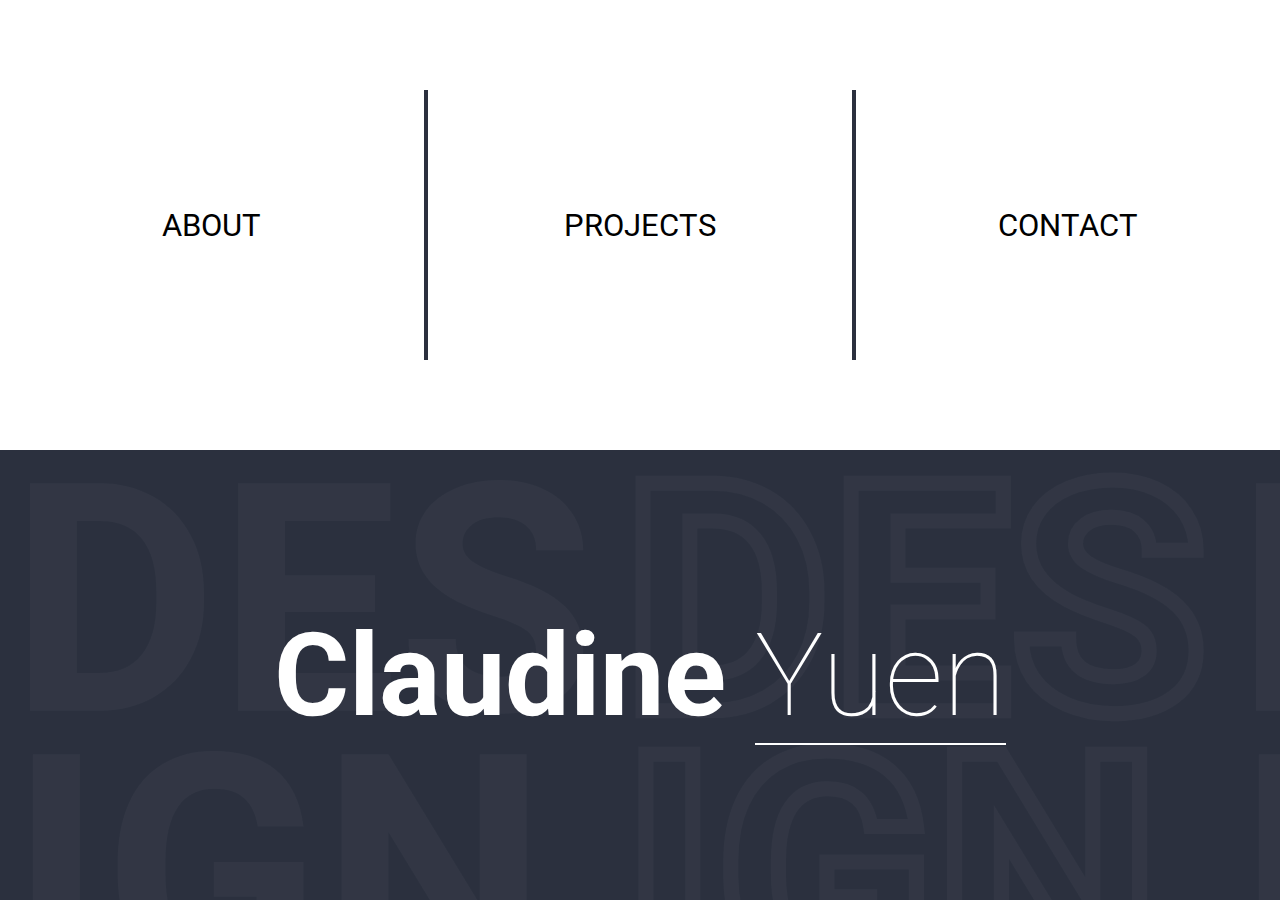
<file: index.html>
<!DOCTYPE html>
<html lang="en">
<head>
    <meta charset="UTF-8">
    <meta http-equiv="X-UA-Compatible" content="IE=edge">
    <meta name="viewport" content="width=device-width, initial-scale=1.0">
    <link rel="stylesheet" href="css/main.css">
    <title>Claudine's Portfolio</title>
</head>
<body>
    <div class="main-grid">
        <div class="navigation">
            <div class="navigation-grid">
                <div class="about">
                    <a href="about.html">ABOUT</a>
                </div>
                <div class="projects">
                    <a href="projects.html">PROJECTS</a>
                </div>
                <div class="contact">
                    <a href="contact.html">CONTACT</a>                    
                </div>
            </div>
        </div>
        <div class="banner">
            <div class="banner-text">
                <p>
                    <span class="claudine">Claudine</span>
                    <span class="yuen">Yuen</span>
                </p>
            </div>
        </div>
    </div>
</body>
</html>
</file>
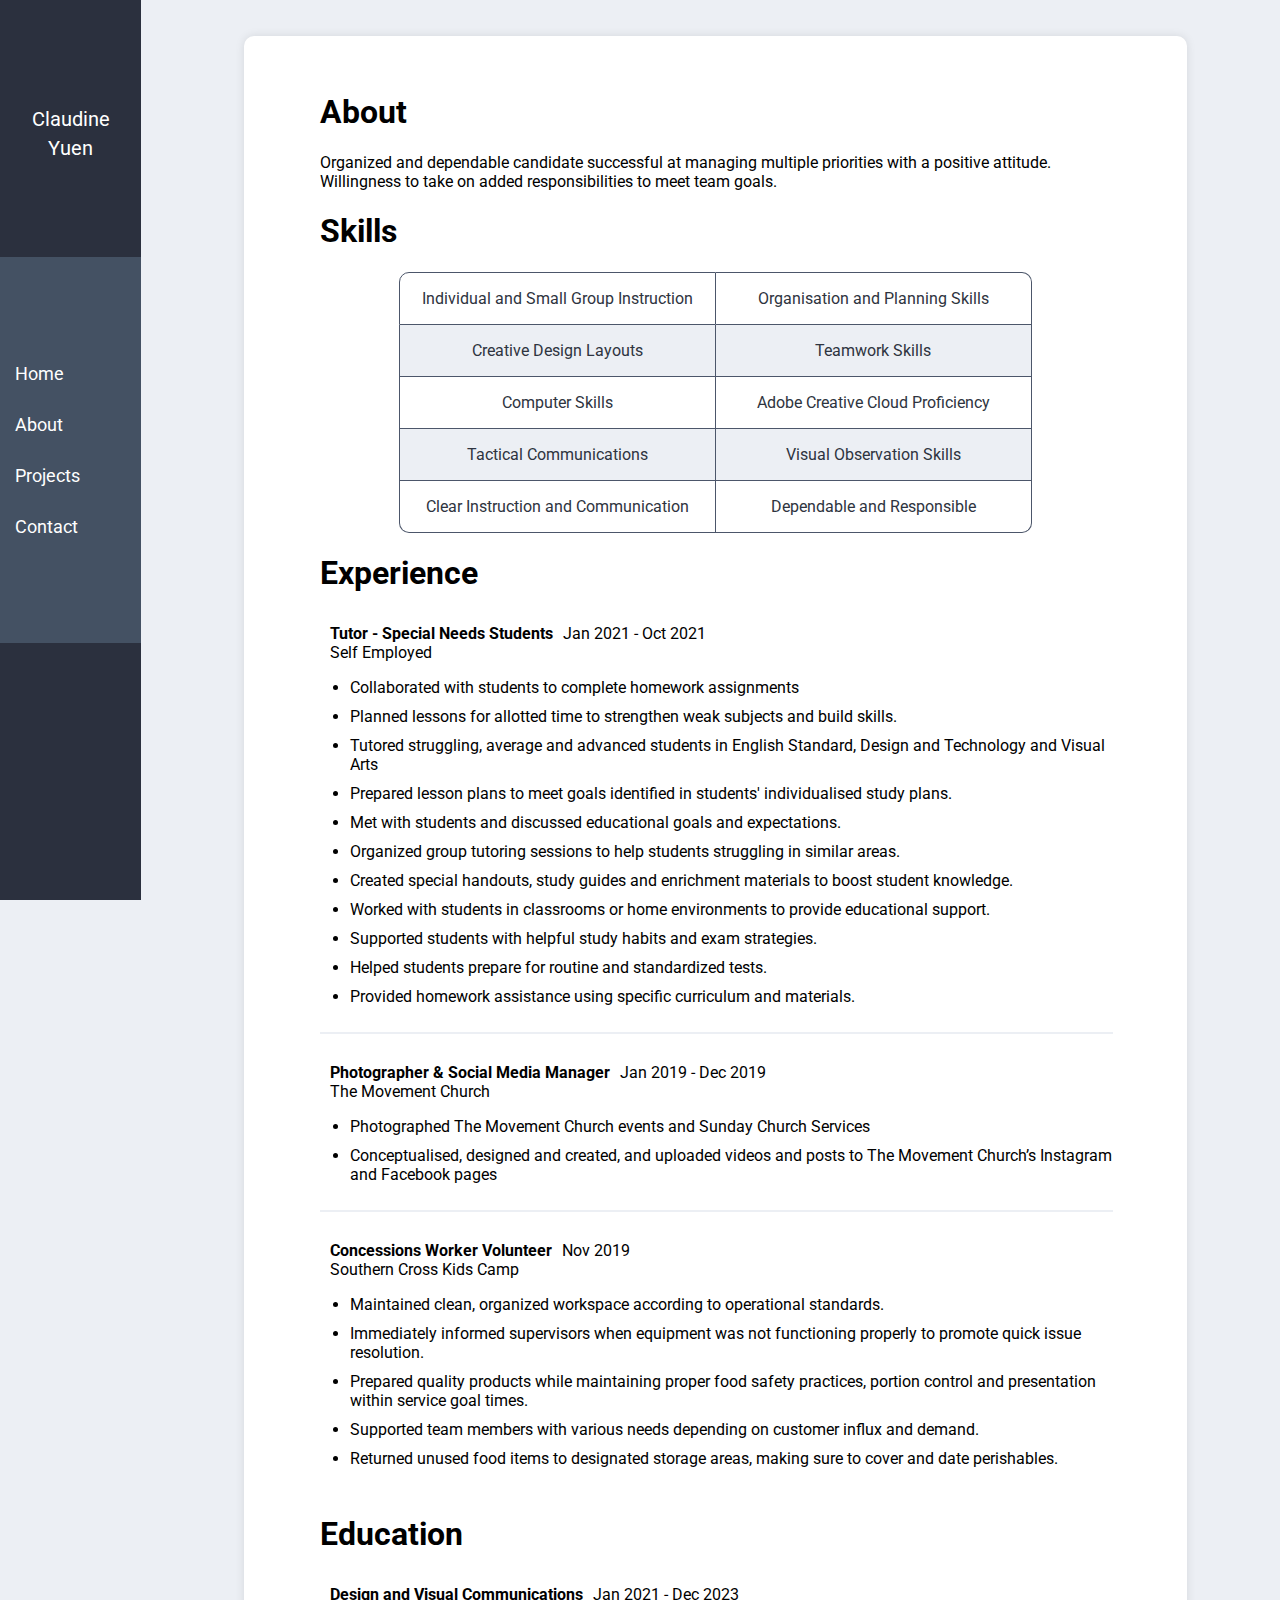
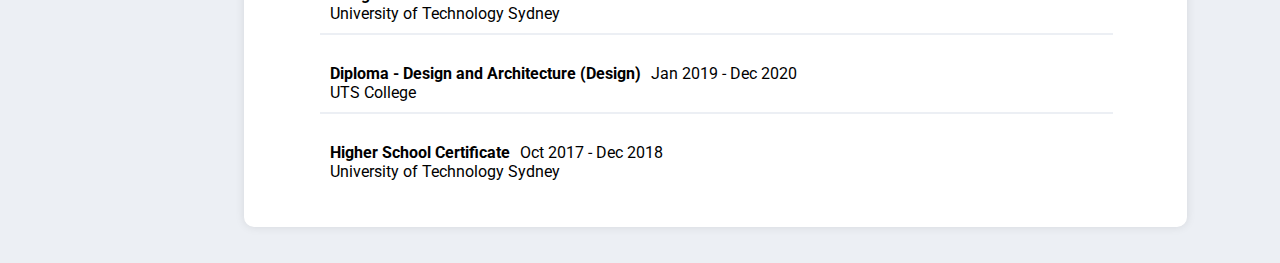
<file: about.html>
<!DOCTYPE html>
<html lang="en">
<head>
    <meta charset="UTF-8">
    <meta http-equiv="X-UA-Compatible" content="IE=edge">
    <meta name="viewport" content="width=device-width, initial-scale=1.0">
    <link rel="stylesheet" href="css/main.css">
    <title>Claudine's Portfolio</title>
</head>
<body>
    <div class="page-grid">
        <div class="page-navbar">
            <div class="navbar-header">
                <p class="header-claudine">Claudine</p>
                <p class="header-yuen">Yuen</p>
            </div>

            <div class="navbar-elements">
                <ul>
                    <li>
                        <a href="index.html">Home</a>
                    </li>
                    <li>
                        <a href="about.html">About</a>
                    </li>
                    <li>
                        <a href="projects.html">Projects</a>
                    </li>
                    <li>
                        <a href="contact.html">Contact</a>
                    </li>
                </ul>
            </div>

            <div class="navbar-footer">
            </div>
        </div>
        <div class="page-content">
            <h1>About</h1>
            <p>
                Organized and dependable candidate successful at managing multiple priorities with a positive attitude.
                Willingness to take on added responsibilities to meet team goals.
            </p>

            <h1>Skills</h1>
            <table class="simple-table simple-table-colored">
                <tr>
                    <td>Individual and Small Group Instruction</td>
                    <td>Organisation and Planning Skills</td>
                </tr>
                <tr>
                    <td>Creative Design Layouts</td>
                    <td>Teamwork Skills</td>
                </tr>
                <tr>
                    <td>Computer Skills</td>
                    <td>Adobe Creative Cloud Proficiency</td>
                </tr>
                <tr>
                    <td>Tactical Communications</td>
                    <td>Visual Observation Skills</td>
                </tr>
                <tr>
                    <td>Clear Instruction and Communication</td>
                    <td>Dependable and Responsible</td>
                </tr>
            </table>

            <h1>Experience</h1>

            <div class="entry-table">
                <div class="et-title">Tutor - Special Needs Students</div>
                <div class="et-date">Jan 2021 - Oct 2021</div>
                <div class="et-workplace">Self Employed</div>
                <div class="et-description">
                    <p><ul>
                        <li>Collaborated with students to complete homework assignments</li>
                        <li>Planned lessons for allotted time to strengthen weak subjects and build skills.</li>
                        <li>Tutored struggling, average and advanced students in English Standard, Design and Technology and Visual Arts</li>
                        <li>Prepared lesson plans to meet goals identified in students' individualised study plans.
                        <li>Met with students and discussed educational goals and expectations.</li>
                        <li>Organized group tutoring sessions to help students struggling in similar areas.</li>
                        <li>Created special handouts, study guides and enrichment materials to boost student knowledge.</li>
                        <li>Worked with students in classrooms or home environments to provide educational support.</li>
                        <li>Supported students with helpful study habits and exam strategies.</li>
                        <li>Helped students prepare for routine and standardized tests.</li>
                        <li>Provided homework assistance using specific curriculum and materials.</li>
                    </ul></p>
                </div>
            </div>
            
            <hr class="entry"> <br />

            <div class="entry-table">
                <div class="et-title">Photographer & Social Media Manager</div>
                <div class="et-date">Jan 2019 - Dec 2019</div>
                <div class="et-workplace">The Movement Church</div>
                <div class="et-description">
                    <p><ul>
                        <li>Photographed The Movement Church events and Sunday Church Services</li>
                        <li>Conceptualised, designed and created, and uploaded videos and posts to The Movement Church’s Instagram and Facebook pages</li>
                    </ul></p>
                </div>
            </div>

            <hr class="entry"> <br />

            <div class="entry-table">
                <div class="et-title">Concessions Worker Volunteer</div>
                <div class="et-date">Nov 2019</div>
                <div class="et-workplace">Southern Cross Kids Camp</div>
                <div class="et-description">
                    <p><ul>
                        <li>Maintained clean, organized workspace according to operational standards.</li>
                        <li>Immediately informed supervisors when equipment was not functioning properly to promote quick issue resolution.</li>
                        <li>Prepared quality products while maintaining proper food safety practices, portion control and presentation within service goal times.</li>
                        <li>Supported team members with various needs depending on customer influx and demand.</li>
                        <li>Returned unused food items to designated storage areas, making sure to cover and date perishables.</li>
                    </ul></p>
                </div>
            </div>

            <h1>Education</h1>

            <div class="entry-table">
                <div class="et-title">Design and Visual Communications</div>
                <div class="et-date">Jan 2021 - Dec 2023</div>
                <div class="et-workplace">University of Technology Sydney</div>
            </div>

            <hr class="entry"> <br />

            <div class="entry-table">
                <div class="et-title">Diploma - Design and Architecture (Design)</div>
                <div class="et-date">Jan 2019 - Dec 2020</div>
                <div class="et-workplace">UTS College</div>
            </div>

            <hr class="entry"> <br />

            <div class="entry-table">
                <div class="et-title">Higher School Certificate</div>
                <div class="et-date">Oct 2017 - Dec 2018</div>
                <div class="et-workplace">University of Technology Sydney</div>
            </div>
        </div>
    </div>
</body>
</html>
</file>
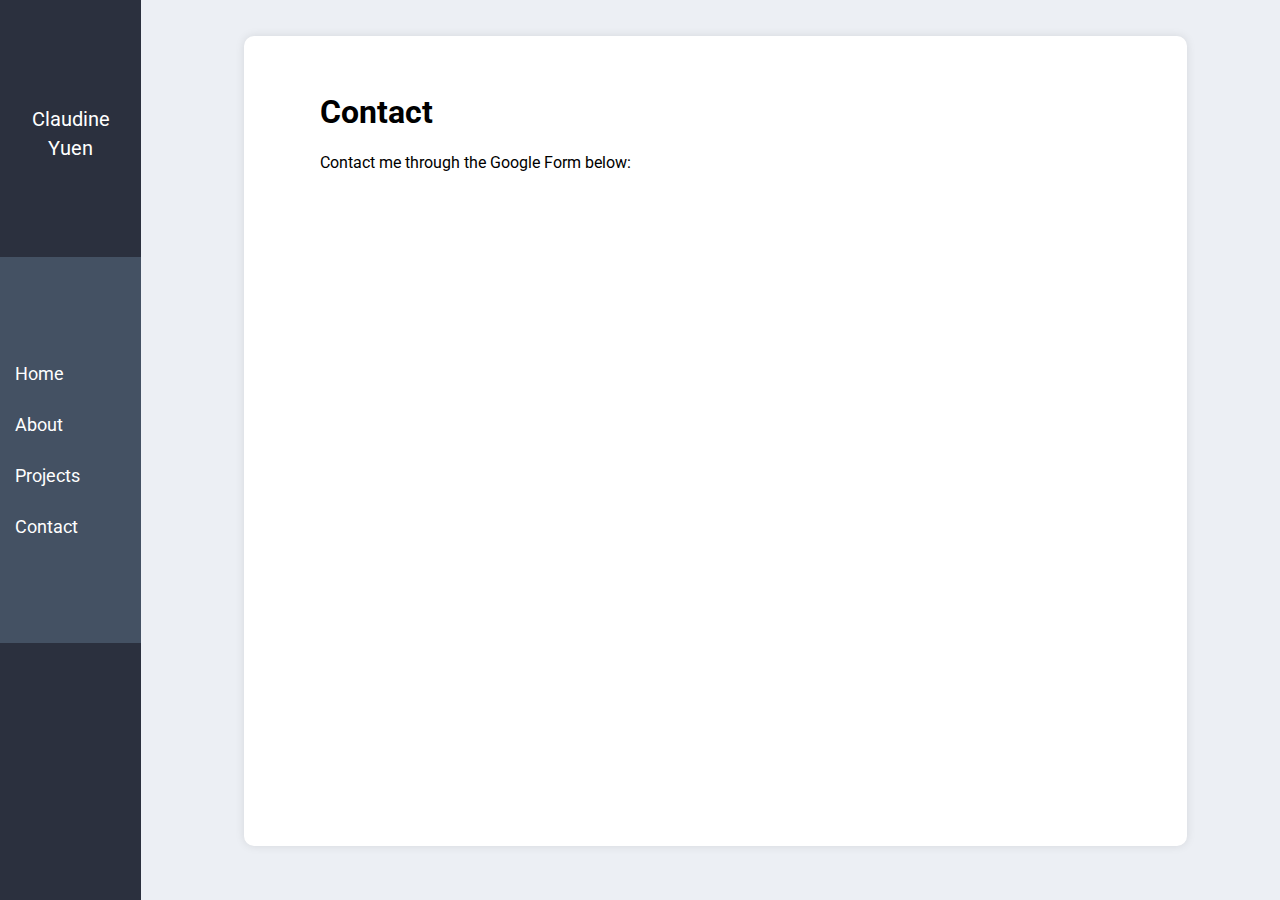
<file: contact.html>
<!DOCTYPE html>
<html lang="en">
<head>
    <meta charset="UTF-8">
    <meta http-equiv="X-UA-Compatible" content="IE=edge">
    <meta name="viewport" content="width=device-width, initial-scale=1.0">
    <link rel="stylesheet" href="css/main.css">
    <title>Claudine's Portfolio</title>
</head>
<body>
    <div class="page-grid">
        <div class="page-navbar">
            <div class="navbar-header">
                <p class="header-claudine">Claudine</p>
                <p class="header-yuen">Yuen</p>
            </div>

            <div class="navbar-elements">
                <ul>
                    <li>
                        <a href="index.html">Home</a>
                    </li>
                    <li>
                        <a href="about.html">About</a>
                    </li>
                    <li>
                        <a href="projects.html">Projects</a>
                    </li>
                    <li>
                        <a href="contact.html">Contact</a>
                    </li>
                </ul>
            </div>

            <div class="navbar-footer">
            </div>
        </div>
        <div class="page-content full-page-content">
            <h1>Contact</h1>
            <p>Contact me through the Google Form below:</p>

            <div class="iframe-container">
                <iframe src="https://docs.google.com/forms/d/e/1FAIpQLSfJFuQ9bw05APM6xFKGkaxik3jxI-k6W1MuHhxvCFmhQrIaSg/viewform?embedded=true" frameborder="0" marginheight="0" marginwidth="0">Loading…</iframe>
            </div>
        </div>
    </div>
</body>
</html>
</file>
<file: css/main.css>
@import url('https://fonts.googleapis.com/css2?family=Roboto:wght@100;400;700&display=swap');
/* font-family: 'Roboto', sans-serif; */

body {
    padding: 0px;
    margin: 0px;
    font-family: 'Roboto', sans-serif;
}

.main-grid {
    display: grid;
    grid-template-columns: 1fr;
    grid-template-rows: 1fr 1fr;
    gap: 0px 0px;
    grid-template-areas: 
        "navigation"
        "banner";
    height: 100vh;

}

.banner {
    grid-area: banner;
    max-height: 50vh;
    background: #2B303E;
    background-image: url(../images/banner-background.svg);
}

.banner-text {
    display: flex;
    color: white;
    width: 100%;
    height: 100%;
    font-size: 9vw;
    align-items: center;
    justify-content: center;
}

.claudine {
    font-weight: 700;
}

.yuen {
    font-weight: 100;
    border-bottom: 2px white solid;
}

.navigation {
    grid-area: navigation;
    display: flex;
    align-items: center;
    max-height: 50vh;
}

.navigation-grid {
    display: grid;
    height: 30vh;
    width: 100%;
    grid-template-columns: 1fr 1fr 1fr;
    grid-template-rows: 1fr;
    gap: 0px 4px;
    grid-template-areas: 
        "about projects contact";
    background-color: #2B303E;
    font-size: calc(12px + 1.5vw);
}

.about {
    grid-area: about;
    display: flex;
    align-items: center;
    justify-content: center;
    width: 100%;
    height: 100%;
    background-color: white;
}

.about a, .projects a, .contact a {
    color: black;
    background-color: white;
    width: 28vw;
    text-align: center;
    padding-top: 8vh;
    padding-bottom: 8vh;
    text-decoration: none;
    transition: 250ms;
}

.about a:hover {
    background-color: #AA83A4;
    color: white;
}

.projects a:hover {
    background-color: #B1575F;
    color: white;
}

.contact a:hover {
    background-color: #77997D;
    color: white;
}

.projects {
    grid-area: projects;
    display: flex;
    align-items: center;
    justify-content: center;
    width: 100%;
    height: 100%;
    background-color: white;
}

.contact {
    grid-area: contact;
    display: flex;
    align-items: center;
    justify-content: center;
    width: 100%;
    height: 100%;
    background-color: white;
}

/* Page Layout */
.page-grid {
    display: grid;
    align-items: start;
    width: 100%;
    max-width: 100%;
    grid-template-columns: 0.5fr 4fr;
    grid-template-rows: 1fr;
    gap: 0px 10px;
    grid-template-areas: 
        "page-navbar page-content";
    background-color: #ECEFF4;
}

.page-navbar {
    grid-area: page-navbar;

    display: grid;
    grid-template-columns: 1fr;
    grid-template-rows: 2fr 3fr 2fr;
    gap: 0px 0px;
    grid-template-areas: 
        "navbar-header"
        "navbar-elements"
        "navbar-footer";

    background-color: #2B303E;
    color: white;

    position: sticky;
    top: 0;
    height: 100vh;
}

.navbar-header {
    grid-area: navbar-header;
    display: flex;
    flex-direction: column;
    align-items: center;
    justify-content: center;
}

.header-claudine {
    margin: 10px 0px 0px 0px;
    font-size: calc(14px + 0.5vw);
}

.header-yuen {
    margin: 5px 0px 0px 0px;
    font-size: calc(14px + 0.5vw);
}

.navbar-elements {
    grid-area: navbar-elements;

    display: flex;
    align-items: center;
    background-color: #445163;
}

.navbar-elements ul {
    padding: 0px;
    margin: 0px;
}

.navbar-elements li {
    list-style-type: none;
    padding: 15px;
}

.navbar-elements ul li a {
    text-decoration: none;
    color: white;
    font-size: calc(12px + 0.5vw);
}

.navbar-footer {
    grid-area: navbar-footer;
}

.page-content {
    grid-area: page-content;
    margin: 4vh auto;
    padding: 4vh 6vw;
    box-shadow: 0px 0px 10px 0px rgba(0,0,0,0.1);
    border-radius: 10px;
    width: 70%;
    max-width: 1000px;
    background-color: white;
}

/* Media Query for devices under 600px in width */
@media only screen and (max-width: 600px) {
    .page-content {
        margin: 0;
        width: auto;
        border-radius: 0;
    }
}

.full-page-content {
    height: 82vh;
    overflow: hidden;
}

.page-content ul {
    list-style-type: disc;
    padding-left: 20px;
}

.page-content li {
    margin: 10px 0px;
}

.simple-table {
    margin: 0 auto;
    width: 80%;
    font-size: 16px;
    color: #2E3440;
    border-collapse: separate;
    border-spacing: 0;
}

.simple-table td {
    border-right: 1px solid #4C566A;
    border-bottom: 1px solid #4C566A;
    padding-left: 8px;
    padding-right: 8px;
    padding-top: 16px;
    padding-bottom: 16px;
    width: 50%;
    text-align: center;
}

.simple-table-colored tr:nth-child(even) {
    background-color: #ECEFF4;
}

.simple-table tr td:first-child {
    border-left: 1px solid #4C566A;
}

.simple-table tr:first-child td {
    border-top: 1px solid #4C566A;
}

/* top-left border-radius */
.simple-table tr:first-child td:first-child {
    border-top-left-radius: 10px;
}

/* top-right border-radius */
.simple-table tr:first-child td:last-child {
    border-top-right-radius: 10px;
}

/* bottom-left border-radius */
.simple-table tr:last-child td:first-child {
    border-bottom-left-radius: 10px;
}

/* bottom-right border-radius */
.simple-table tr:last-child td:last-child {
    border-bottom-right-radius: 10px;
}

.entry-table {
    display: grid;
    grid-template-columns: max-content 1fr;
    column-gap: 10px;
    margin: 0 auto;
    width: 100%;
    border-collapse: separate;
    /* border: 1px solid #4C566A; */
    border-radius: 10px;
    padding: 10px;
  }
  
.et-title {
    font-weight: bold;
    grid-column: 1 / span 1;
}

.et-date {
    grid-column: 2 / span 1;
}

.et-workplace {
    grid-column: 1 / span 2;
}

.et-description {
    grid-column: 1 / span 2;
}

hr.entry {
    border: 1px solid #ECEFF4;
    margin: 0 auto;
    width: 100%
}

.projects-headings h2 {
    margin-bottom: 0px;
}

.projects-headings h3 {
    margin-top: 0px;
    font-weight: 400;
    color: #4C566A;
}

.gallery {
    display: flex;
    flex-wrap: wrap;
    justify-content: center;
}

.gallery-item {
    width: 46%;
    padding: 10px;
    text-align: center;
}

.gallery-item-large {
    width: 80%;
    padding: 10px;
    text-align: center;
}

.gallery-item-small {
    width: 30%;
    padding: 4px;
    text-align: center;
}

.gallery img {
    width: 100%;
    height: auto;
}

.gallery video {
    width: 100%;
    height: auto;
}

.full-page-content iframe {
    width: 100%;
    height: 200px;
}

.iframe-container {
    width: 100%;
    height: 65vh;
    overflow: hidden;
}

.iframe-container iframe {
    width: 100%;
    height: 100%;
}
</file>
